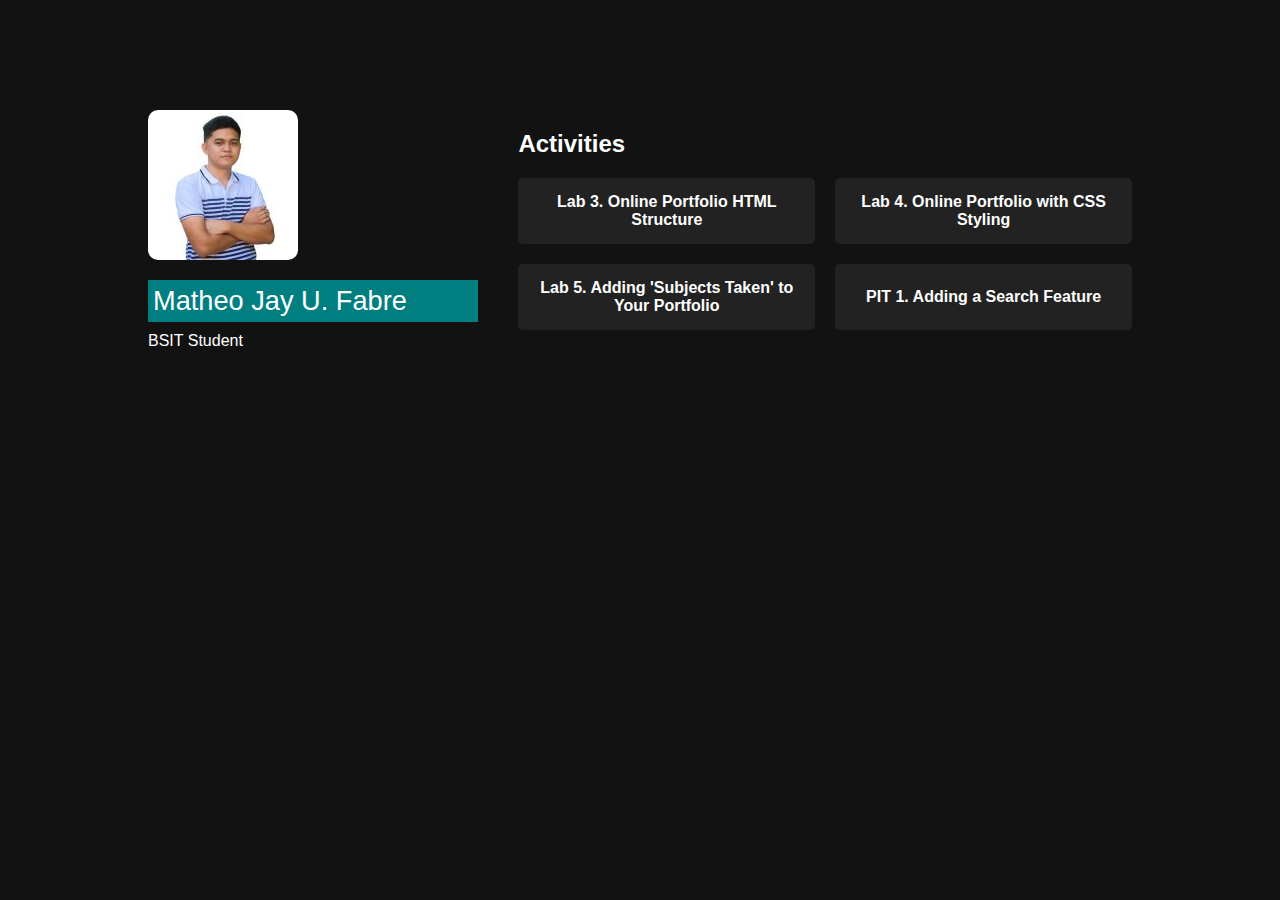
<file: index.html>
<!DOCTYPE html>
<html lang="en">
<head>
    <meta charset="UTF-8">
    <meta name="viewport" content="width=device-width, initial-scale=1.0">
    <title>Matmat Portfolio</title>
    <link rel="stylesheet" href="index.css">
</head>
<body>

    <!-- Main Container -->
    <div class="container">
        <div class="left-section">  
            <div class="profile-image">
                <img src="profile.jpg" alt="profile">
            </div>
            <div class="name">Matheo Jay U. Fabre</div>
            <div class="course">BSIT Student</div>
            <div class="bio"></div>
            <div class="Skills">
                <ul>
                </ul>
            </div>
        </div>

        <div class="right-section">
            <h2>Activities</h2>
            <div class="principles-grid">
                <a href="lab_3_html/lab_3.html" class="principle-card">Lab 3. Online Portfolio HTML Structure</a>
                <a href="lab_4_css/lab_4.html" class="principle-card">Lab 4. Online Portfolio with CSS Styling</a>
                <a href="lab_5_subjectsTaken/lab_5.html" class="principle-card">Lab 5. Adding 'Subjects Taken' to Your Portfolio</a>
                <a href="PIT_1_Search_Feature/PIT_1.html" class="principle-card">PIT 1. Adding a Search Feature</a>
            </div>
        </div>
    </div>

</body>
</html>
</file>
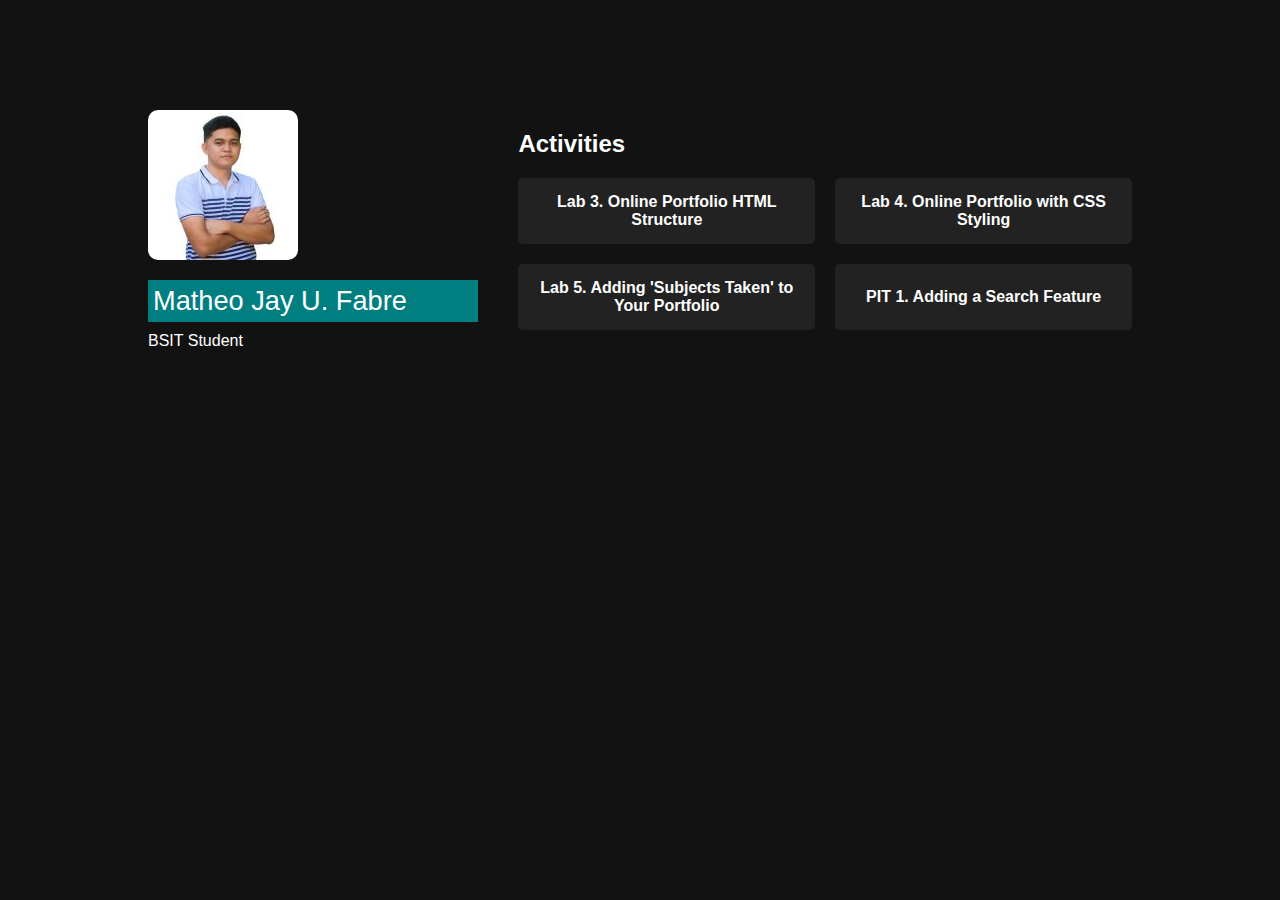
<file: landingpage.html>
<!DOCTYPE html>
<html lang="en">
<head>
    <meta charset="UTF-8">
    <meta name="viewport" content="width=device-width, initial-scale=1.0">
    <title>Matmat Portfolio</title>
    <link rel="stylesheet" href="landingpage.css">
</head>
<body>

    <!-- Main Container -->
    <div class="container">
        <div class="left-section">  
            <div class="profile-image">
                <img src="4.jpg" alt="profile">
            </div>
            <div class="name">Matheo Jay U. Fabre</div>
            <div class="course">BSIT Student</div>
            <div class="bio"></div>
            <div class="by-day">
                <ul>
                </ul>
            </div>
        </div>

        <div class="right-section">
            <h2>Activities</h2>
            <div class="principles-grid">
                <a href="./lab_3_html/lab_3.html" class="principle-card">Lab 3. Online Portfolio HTML Structure</a>
                <a href="./lab_4_css/lab_4.html" class="principle-card">Lab 4. Online Portfolio with CSS Styling</a>
                <a href="./lab_5_subjectsTaken/lab_5.html" class="principle-card">Lab 5. Adding 'Subjects Taken' to Your Portfolio</a>
                <a href="./PIT_1_Search_Feature/PIT_1.html" class="principle-card">PIT 1. Adding a Search Feature</a>
            </div>
        </div>
    </div>

</body>
</html>
</file>
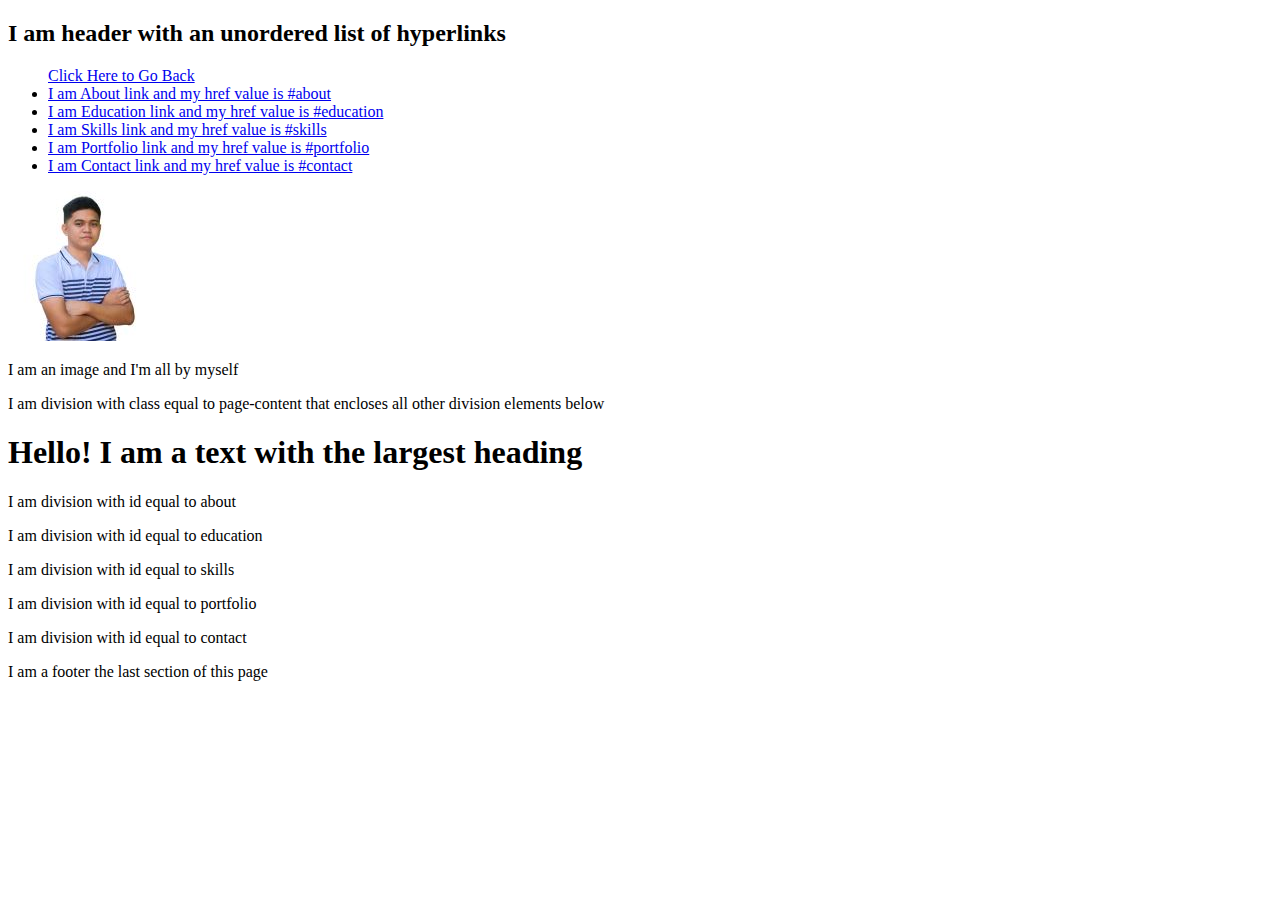
<file: lab_3_html/lab_3.html>
<!DOCTYPE html>
<html lang="en">
<head>
    <meta charset="UTF-8">
    <meta name="viewport" content="width=device-width, initial-scale=1.0">
    <title>Lab 3</title>
</head>
<body>

    <header>
        <h2>I am header with an unordered list of hyperlinks</h2>
        <ul>
            <a href="https://matmat009.github.io/App_Dev_Activites/">Click Here to Go Back</a>
            <li><a href="#about">I am About link and my href value is #about</a></li>
            <li><a href="#education">I am Education link and my href value is #education</a></li>
            <li><a href="#skills">I am Skills link and my href value is #skills</a></li>
            <li><a href="#portfolio">I am Portfolio link and my href value is #portfolio</a></li>
            <li><a href="#contact">I am Contact link and my href value is #contact</a></li>
        </ul>
    </header>   

    <section>
        <img src="profile.jpg" alt="A purple star">
        <p>I am an image and I'm all by myself</p>
    </section>

    <div class="page-content">
        <p>I am division with class equal to page-content that encloses all other division elements below</p>

        <h1>Hello! I am a text with the largest heading</h1>

        <div id="about">
            <p>I am division with id equal to about</p>
        </div>

        <div id="education">
            <p>I am division with id equal to education</p>
        </div>

        <div id="skills">
            <p>I am division with id equal to skills</p>
        </div>

        <div id="portfolio">
            <p>I am division with id equal to portfolio</p>
        </div>

        <div id="contact">
            <p>I am division with id equal to contact</p>
        </div>
    </div>

    <footer>
        <p>I am a footer the last section of this page</p>
    </footer>

</body>
</html>
</file>
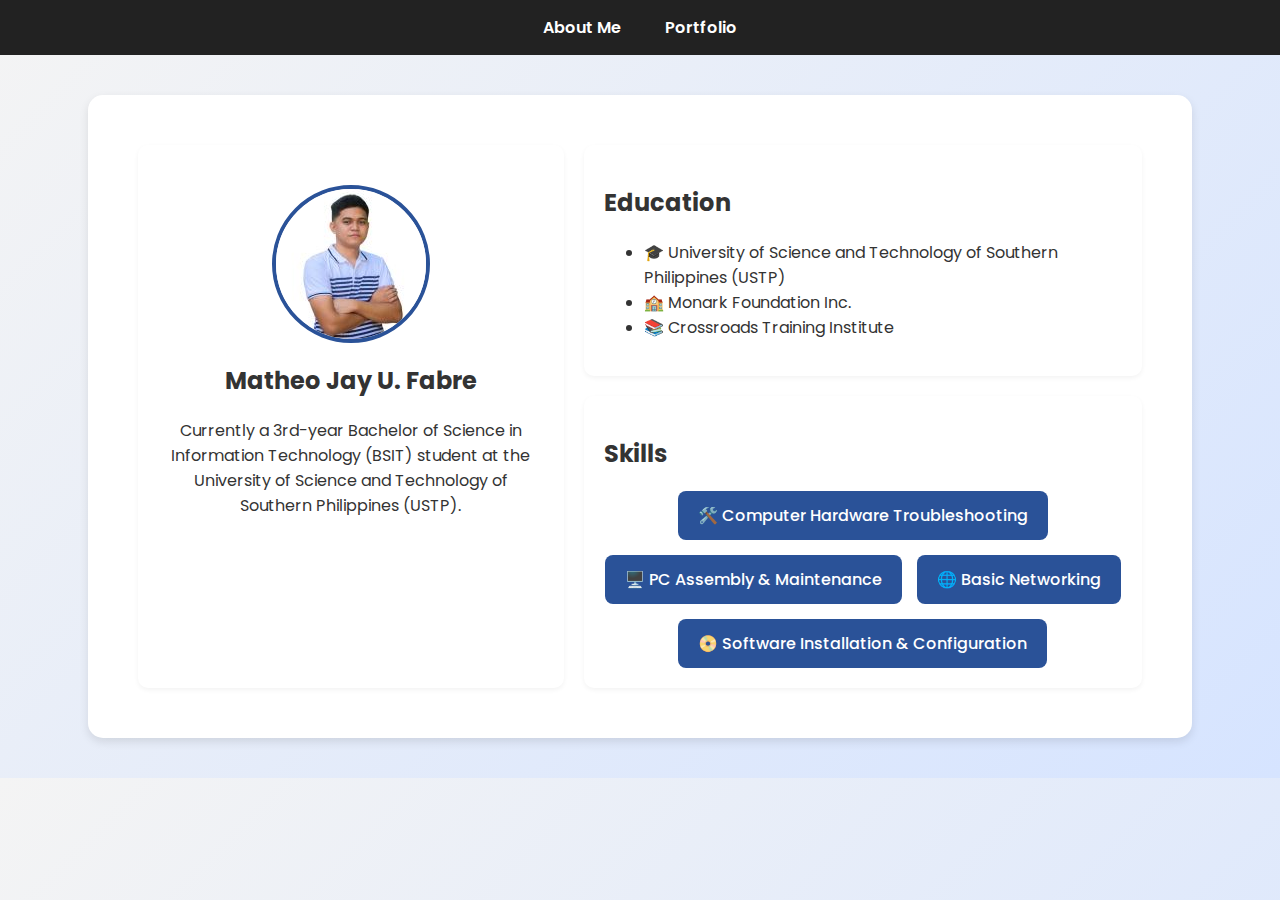
<file: lab_4_css/lab_4.html>
<!DOCTYPE html>
<html lang="en">
<head>
    <meta charset="UTF-8">
    <meta name="viewport" content="width=device-width, initial-scale=1.0">
    <title>lab 4</title>
    <link rel="stylesheet" href="lab_4.css">
    <link rel="preconnect" href="https://fonts.googleapis.com">
    <link href="https://fonts.googleapis.com/css2?family=Poppins:wght@300;400;600&display=swap" rel="stylesheet">
</head>
<body>

    <nav>
        <ul>
            <li><a href="#about">About Me</a></li>
            <li><a href="https://matmat009.github.io/App_Dev_Activites/">Portfolio</a></li>
        </ul>
    </nav>

    <section id="main-content">
        <div id="about" class="container">
            <img src="profile.jpg" alt="Profile">
            <h2>Matheo Jay U. Fabre</h2>
            <p>Currently a 3rd-year Bachelor of Science in Information Technology (BSIT) student at the University of Science and Technology of Southern Philippines (USTP).</p>        </div>

        <div id="details">
            <div id="education" class="container">
                <h2>Education</h2>
                <ul>
                    <li>🎓 University of Science and Technology of Southern Philippines (USTP)</li>
                    <li>🏫 Monark Foundation Inc.</li>
                    <li>📚 Crossroads Training Institute</li>
                </ul>
            </div>

            <div id="skills" class="container">
                <h2>Skills</h2>
                <div class="skill-list">
                    <div class="skill-card">🛠️ Computer Hardware Troubleshooting</div>
                    <div class="skill-card">🖥️ PC Assembly & Maintenance</div>
                    <div class="skill-card">🌐 Basic Networking</div>
                    <div class="skill-card">📀 Software Installation & Configuration</div>
                </div>
            </div>
        </div>
    </section>

</body>
</html>
</file>
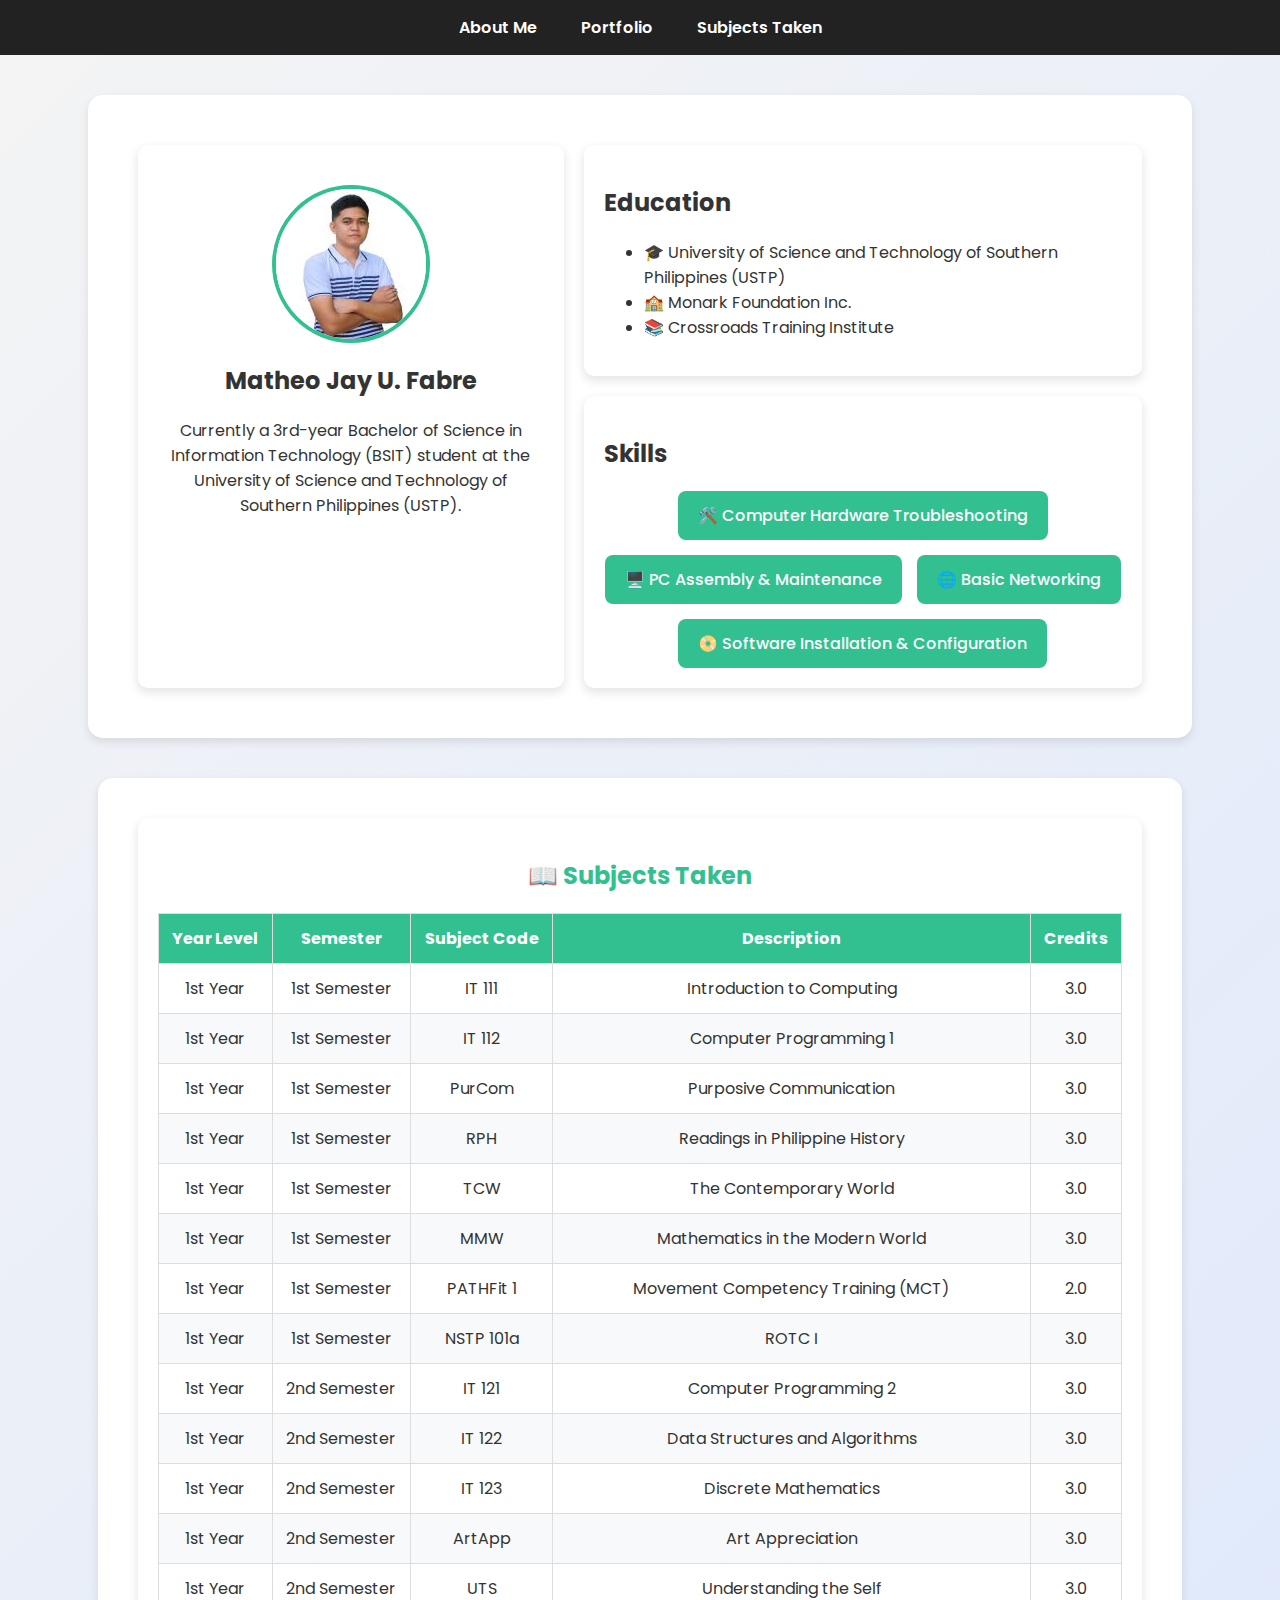
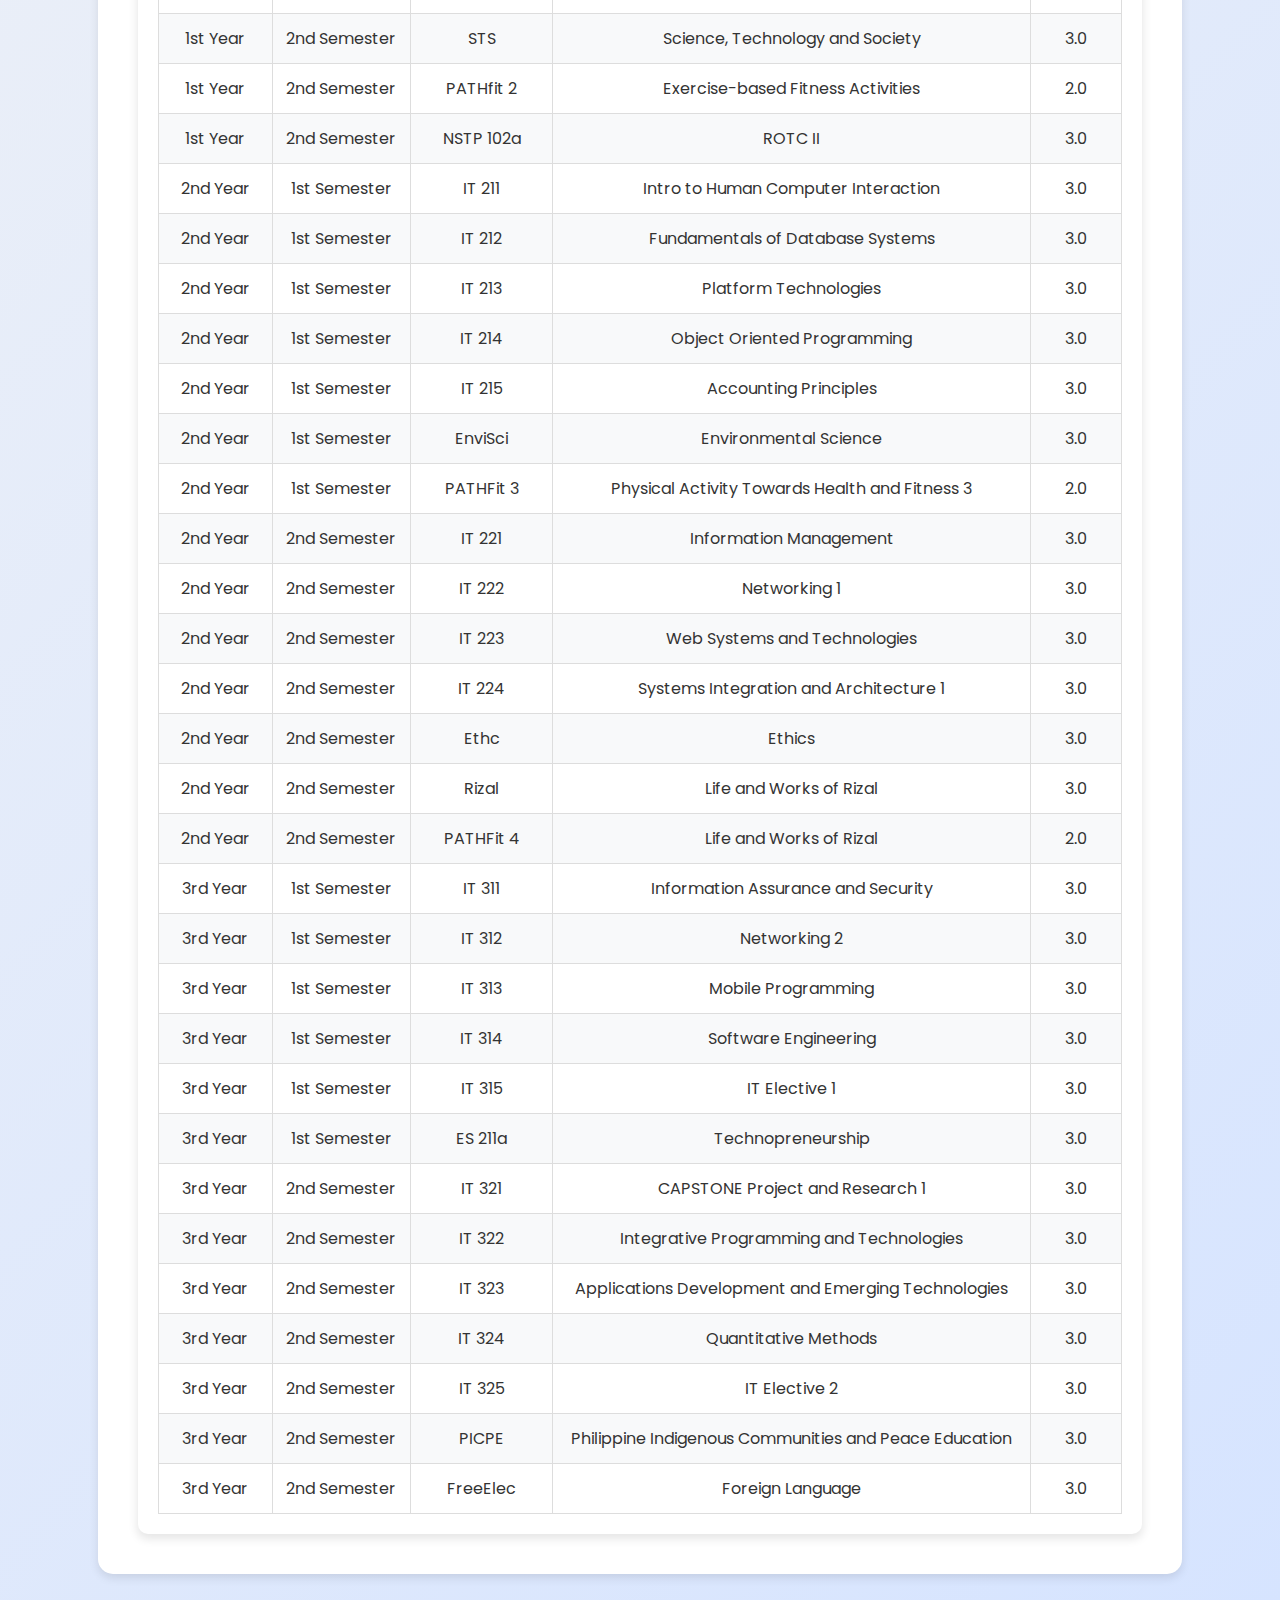
<file: lab_5_subjectsTaken/lab_5.html>
<!DOCTYPE html>
<html lang="en">
<head>
    <meta charset="UTF-8">
    <meta name="viewport" content="width=device-width, initial-scale=1.0">
    <title>lab 5</title>
    <link rel="stylesheet" href="lab_5.css">
    <link rel="preconnect" href="https://fonts.googleapis.com">
    <link href="https://fonts.googleapis.com/css2?family=Poppins:wght@300;400;600&display=swap" rel="stylesheet">
</head>
<body>

    <nav>
        <ul>
            <li><a href="#about">About Me</a></li>
            <li><a href="https://matmat009.github.io/App_Dev_Activites/">Portfolio</a></li>
            <li><a href="#subjects">Subjects Taken</a></li>
        </ul>
    </nav>

    <section id="main-content">
        <div id="about" class="container">
            <img src="profile.jpg" alt="Profile">
            <h2>Matheo Jay U. Fabre</h2>
            <p>Currently a 3rd-year Bachelor of Science in Information Technology (BSIT) student at the University of Science and Technology of Southern Philippines (USTP).</p>        
        </div>

        <div id="details">
            <div id="education" class="container">
                <h2>Education</h2>
                <ul>
                    <li>🎓 University of Science and Technology of Southern Philippines (USTP)</li>
                    <li>🏫 Monark Foundation Inc.</li>
                    <li>📚 Crossroads Training Institute</li>
                </ul>
            </div>

            <div id="skills" class="container">
                <h2>Skills</h2>
                <div class="skill-list">
                    <div class="skill-card">🛠️ Computer Hardware Troubleshooting</div>
                    <div class="skill-card">🖥️ PC Assembly & Maintenance</div>
                    <div class="skill-card">🌐 Basic Networking</div>
                    <div class="skill-card">📀 Software Installation & Configuration</div>
                </div>
            </div>
        </div>
    </section>

    <section id="subjects-container">
        <div id="subjects" class="container">
            <h2>📖 Subjects Taken</h2>
            <table id="subjects-table">
                <thead>
                    <tr>
                        <th>Year Level</th>
                        <th>Semester</th>
                        <th>Subject Code</th>
                        <th>Description</th>
                        <th>Credits</th>
                    </tr>
                </thead>
                <tbody id="subjects-body">
                </tbody>
            </table>
        </div>
    </section>

    <script src="script.js"></script>

</body>
</html>
</file>
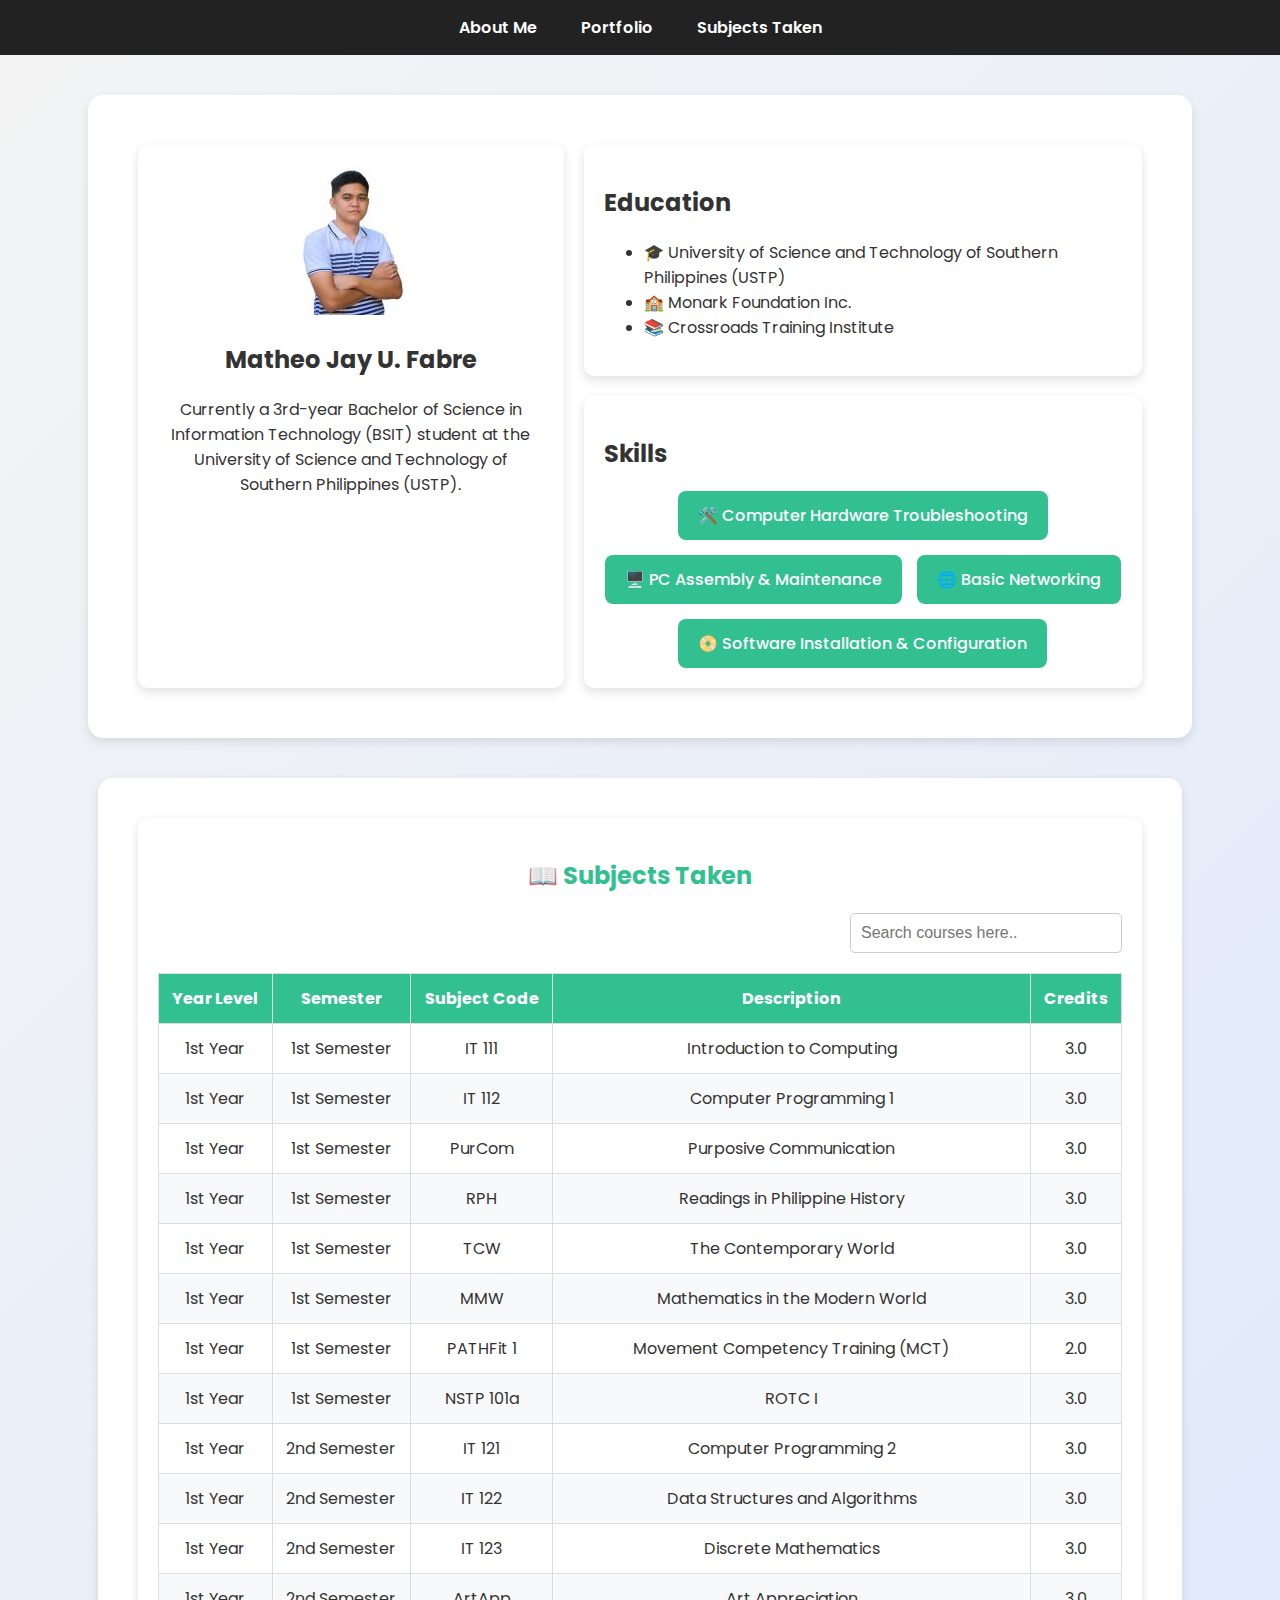
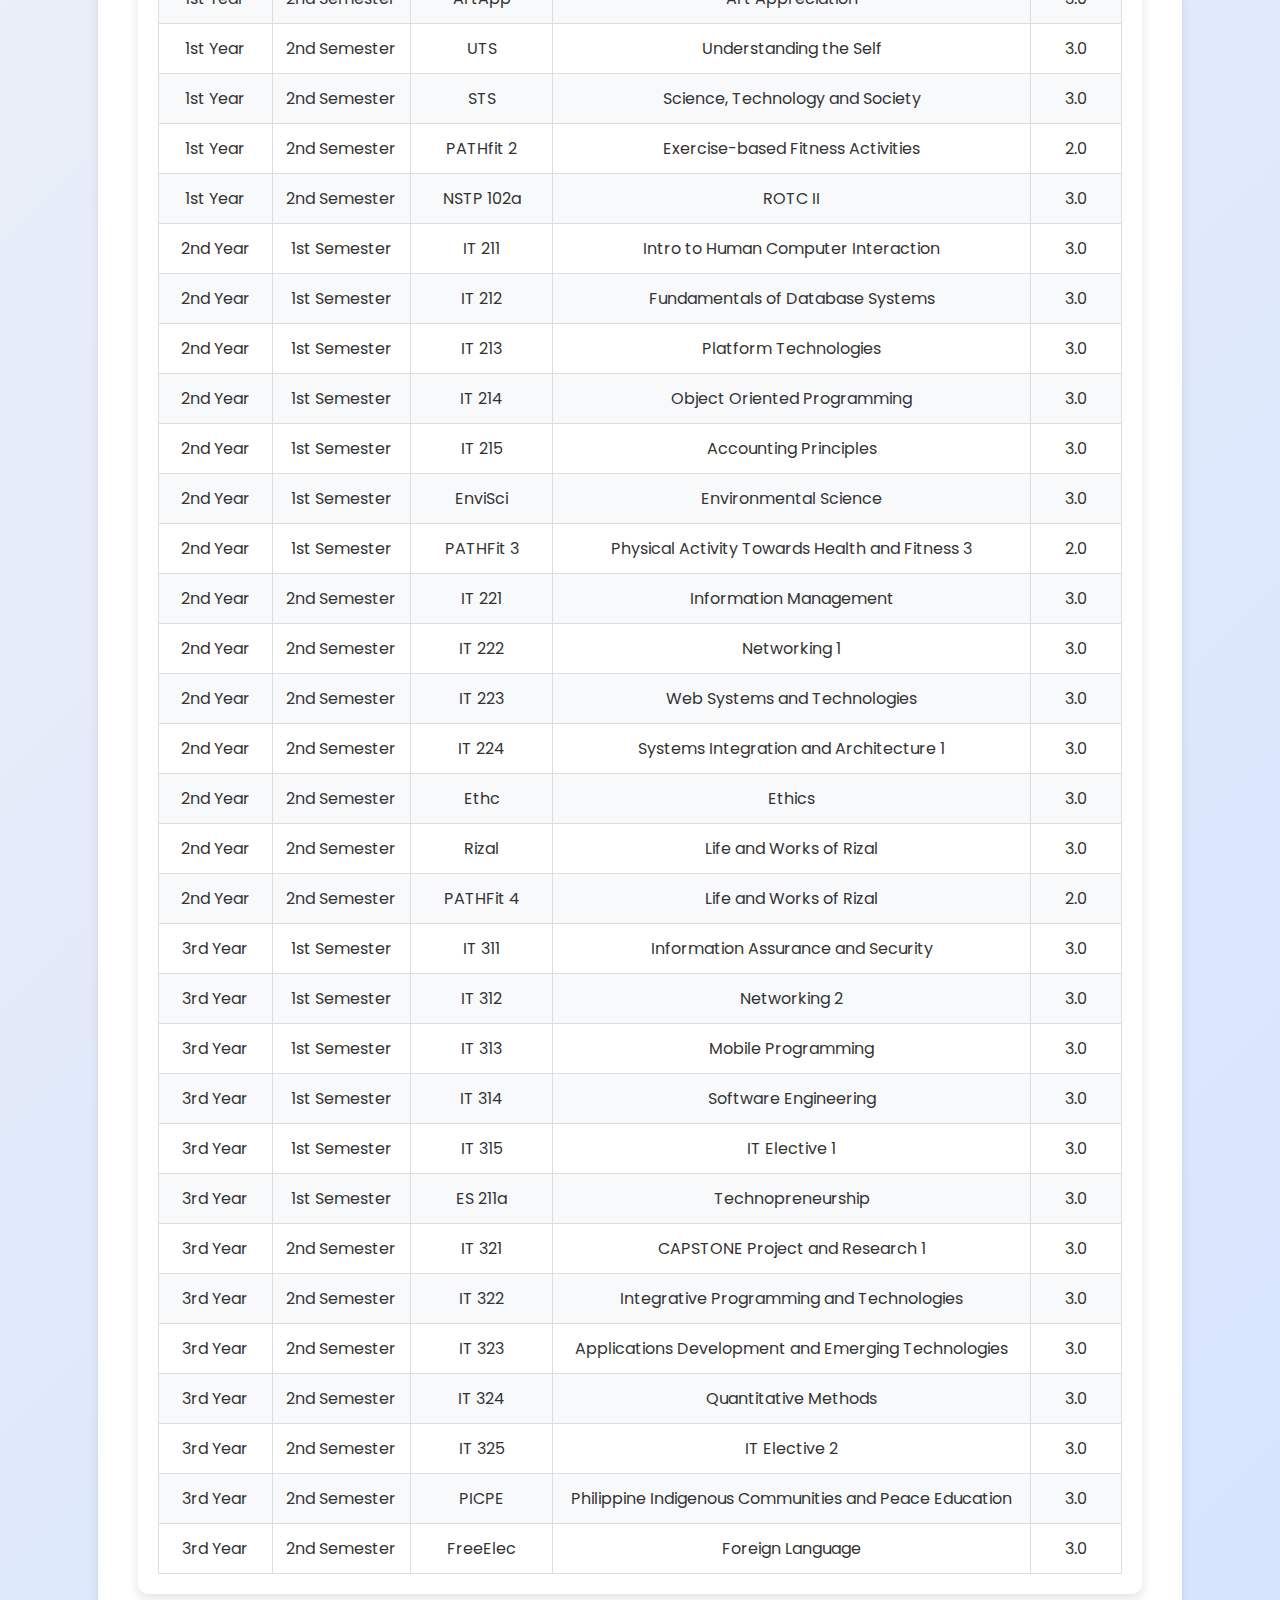
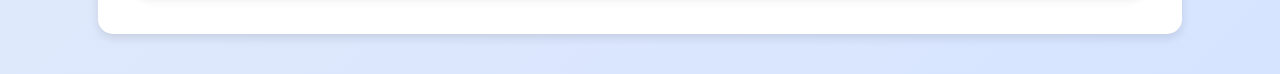
<file: PIT_1_Search_Feature/PIT_1.html>
<!DOCTYPE html>
<html lang="en">
<head>
    <meta charset="UTF-8">
    <meta name="viewport" content="width=device-width, initial-scale=1.0">
    <title>PIT 1 Search Feature</title>
    <link rel="stylesheet" href="PIT_1.css">
    <link rel="preconnect" href="https://fonts.googleapis.com">
    <link href="https://fonts.googleapis.com/css2?family=Poppins:wght@300;400;600&display=swap" rel="stylesheet">
</head>
<body>

    <nav>
        <ul>
            <li><a href="#about">About Me</a></li>
            <li><a href="https://matmat009.github.io/App_Dev_Activites/">Portfolio</a></li>
            <li><a href="#subjects">Subjects Taken</a></li>
        </ul>
    </nav>

    <section id="main-content">
        <div id="about" class="container">
            <img src="profile.jpg" alt="Profile">
            <h2>Matheo Jay U. Fabre</h2>
            <p>Currently a 3rd-year Bachelor of Science in Information Technology (BSIT) student at the University of Science and Technology of Southern Philippines (USTP).</p>        
        </div>

        <div id="details">
            <div id="education" class="container">
                <h2>Education</h2>
                <ul>
                    <li>🎓 University of Science and Technology of Southern Philippines (USTP)</li>
                    <li>🏫 Monark Foundation Inc.</li>
                    <li>📚 Crossroads Training Institute</li>
                </ul>
            </div>

            <div id="skills" class="container">
                <h2>Skills</h2>
                <div class="skill-list">
                    <div class="skill-card">🛠️ Computer Hardware Troubleshooting</div>
                    <div class="skill-card">🖥️ PC Assembly & Maintenance</div>
                    <div class="skill-card">🌐 Basic Networking</div>
                    <div class="skill-card">📀 Software Installation & Configuration</div>
                </div>
            </div>
        </div>
    </section>

    <section id="subjects-container">
        <div id="subjects" class="container">
            <h2>📖 Subjects Taken</h2>

            <div id="search-container">
                <input type="text" id="search-input" placeholder="Search courses here..">
            </div>

            <table id="subjects-table">
                <thead>
                    <tr>
                        <th>Year Level</th>
                        <th>Semester</th>
                        <th>Subject Code</th>
                        <th>Description</th>
                        <th>Credits</th>
                    </tr>
                </thead>
                <tbody id="subjects-body">
                </tbody>
            </table>
        </div>
    </section>

    <script src="script.js"></script>
</file>
<file: index.css>
/* General Page Styles */
body {
    font-family: sans-serif;
    background-color: #121212;
    color: #fff;
    margin: 0;
    padding: 0;
    display: flex;
    justify-content: center;
    align-items: flex-start;
    min-height: 100vh;
}

/* Main Container */
.container {
    display: flex;
    width: 80%;
    max-width: 1200px;
    margin: 20px;
    margin-top: 90px;
}

/* Left Section (Fixed Profile) */
.left-section {
    width: 35%;
    padding: 20px;
    position: sticky;
    top: 20px; /* Adjusted since navbar is removed */
    height: fit-content;
    text-align: justify;
}

/* Right Section (Scrollable) */
.right-section {
    width: 65%;
    padding: 20px;
}

/* Profile Image */
.profile-image {
    width: 150px;
    height: 150px;
    border-radius: 10px;
    overflow: hidden;
    margin-bottom: 20px;
}

.profile-image img {
    width: 100%;
    height: auto;
    display: block;
}

/* Name Styling */
.name {
    font-size: 1.7em;
    margin-bottom: 10px;
    background-color: #007e80;
    padding: 5px;
}

/* Location & Bio */
.course, .bio {
    font-size: 1em;
    margin-bottom: 20px;
}

/* By-Day Section */
.skills {
    font-size: 1em;
}

.skills ul {
    padding-left: 20px;
}

/* Principles Grid */
/* Principles Grid */
.principles-grid {
    display: grid;
    grid-template-columns: repeat(2, 1fr); /* Keeps grid layout */
    gap: 20px;
    margin-bottom: 30px;
}

/* Principle Cards - Clickable */
.principle-card {
    background-color: #222;
    padding: 15px;
    border-radius: 5px;
    text-decoration: none; /* Removes underline */
    color: #fff; /* Ensures text remains visible */
    text-align: center;
    font-weight: bold;
    transition: background-color 0.3s ease, transform 0.2s ease;
    display: flex;
    justify-content: center;
    align-items: center;
}

/* Hover Effect */
.principle-card:hover {
    background-color: #007e80; /* Changes color on hover */
    transform: scale(1.05); /* Slight enlargement */
}

/* Ensures the whole card is clickable */
.principle-card a {
    text-decoration: none;
    color: inherit;
    width: 100%;
    height: 100%;
    display: flex;
    justify-content: center;
    align-items: center;
}


/* Headings */
h2 {
    font-size: 1.5em;
    margin-bottom: 20px;
}
</file>
<file: landingpage.css>
/* General Page Styles */
body {
    font-family: sans-serif;
    background-color: #121212;
    color: #fff;
    margin: 0;
    padding: 0;
    display: flex;
    justify-content: center;
    align-items: flex-start;
    min-height: 100vh;
}

/* Main Container */
.container {
    display: flex;
    width: 80%;
    max-width: 1200px;
    margin: 20px;
    margin-top: 90px;
}

/* Left Section (Fixed Profile) */
.left-section {
    width: 35%;
    padding: 20px;
    position: sticky;
    top: 20px; /* Adjusted since navbar is removed */
    height: fit-content;
    text-align: justify;
}

/* Right Section (Scrollable) */
.right-section {
    width: 65%;
    padding: 20px;
}

/* Profile Image */
.profile-image {
    width: 150px;
    height: 150px;
    border-radius: 10px;
    overflow: hidden;
    margin-bottom: 20px;
}

.profile-image img {
    width: 100%;
    height: auto;
    display: block;
}

/* Name Styling */
.name {
    font-size: 1.7em;
    margin-bottom: 10px;
    background-color: #007e80;
    padding: 5px;
}

/* Location & Bio */
.course, .bio {
    font-size: 1em;
    margin-bottom: 20px;
}

/* By-Day Section */
.by-day {
    font-size: 1em;
}

.by-day ul {
    padding-left: 20px;
}

/* Principles Grid */
/* Principles Grid */
.principles-grid {
    display: grid;
    grid-template-columns: repeat(2, 1fr); /* Keeps grid layout */
    gap: 20px;
    margin-bottom: 30px;
}

/* Principle Cards - Clickable */
.principle-card {
    background-color: #222;
    padding: 15px;
    border-radius: 5px;
    text-decoration: none; /* Removes underline */
    color: #fff; /* Ensures text remains visible */
    text-align: center;
    font-weight: bold;
    transition: background-color 0.3s ease, transform 0.2s ease;
    display: flex;
    justify-content: center;
    align-items: center;
}

/* Hover Effect */
.principle-card:hover {
    background-color: #007e80; /* Changes color on hover */
    transform: scale(1.05); /* Slight enlargement */
}

/* Ensures the whole card is clickable */
.principle-card a {
    text-decoration: none;
    color: inherit;
    width: 100%;
    height: 100%;
    display: flex;
    justify-content: center;
    align-items: center;
}


/* Headings */
h2 {
    font-size: 1.5em;
    margin-bottom: 20px;
}
</file>
<file: lab_4_css/lab_4.css>
body {
    font-family: 'Poppins', sans-serif;
    margin: 0;
    padding: 0;
    background: linear-gradient(135deg, #f4f4f4, #d6e4ff);
    color: #333;
    scroll-behavior: smooth;
}

nav {
    background-color: #222;
    text-align: center;
    padding: 15px 0;
    position: sticky;
    top: 0;
    z-index: 100;
}

nav ul {
    list-style: none;
    padding: 0;
    margin: 0;
}

nav ul li {
    display: inline;
    margin: 0 20px;
}

nav ul li a {
    text-decoration: none;
    color: white;
    font-weight: 600;
    font-size: 16px;
    transition: color 0.3s;
}

nav ul li a:hover {
    color: #ffcc00;
}

#main-content {
    background-color: white;
    margin: 40px auto;
    padding: 40px;
    width: 80%;
    border-radius: 15px;
    box-shadow: 0 4px 10px rgba(0, 0, 0, 0.1);
    display: flex;
}

#about {
    width: 40%;
    text-align: center;
}

#details {
    width: 60%;
    display: flex;
    flex-direction: column;
}

.container {
    padding: 20px;
    margin: 10px;
    border-radius: 10px;
    box-shadow: 0 2px 5px rgba(0, 0, 0, 0.05);
}

#main-content img {
    display: block;
    margin: 20px auto;
    border-radius: 50%;
    width: 150px;
    height: 150px;
    border: 4px solid #2a5298;
}

.skill-list {
    display: flex;
    flex-wrap: wrap;
    justify-content: center;
    gap: 15px;
    margin-top: 20px;
}

.skill-card {
    background: #2a5298;
    color: white;
    padding: 12px 20px;
    border-radius: 8px;
    font-weight: 500;
    transition: transform 0.3s ease-in-out;
}

.skill-card:hover {
    transform: translateY(-5px);
    background: #1e3c72;
}

#main-content:hover {
    transform: scale(1.02);
    transition: transform 0.3s ease-in-out, box-shadow 0.3s ease-in-out;
    box-shadow: 0 6px 15px rgba(0, 0, 0, 0.15);
    background-color: #eef2ff;
}
</file>
<file: lab_5_subjectsTaken/lab_5.css>
body {
    font-family: 'Poppins', sans-serif;
    margin: 0;
    padding: 0;
    background: linear-gradient(135deg, #f4f4f4, #d6e4ff);
    color: #333;
    scroll-behavior: smooth;
}

nav {
    background-color: #222;
    text-align: center;
    padding: 15px 0;
    position: sticky;
    top: 0;
    z-index: 100;
}

nav ul {
    list-style: none;
    padding: 0;
    margin: 0;
}

nav ul li {
    display: inline;
    margin: 0 20px;
}

nav ul li a {
    text-decoration: none;
    color: white;
    font-weight: 600;
    font-size: 16px;
    transition: color 0.3s;
}

nav ul li a:hover {
    color: #ffcc00;
}

#main-content {
    background-color: white;
    margin: 40px auto;
    padding: 40px;
    width: 80%;
    border-radius: 15px;
    box-shadow: 0 4px 10px rgba(0, 0, 0, 0.1);
    display: flex;
}

#about {
    width: 40%;
    text-align: center;
}

#details {
    width: 60%;
    display: flex;
    flex-direction: column;
}

.container {
    padding: 20px;
    margin: 10px;
    border-radius: 10px;
    box-shadow: 0 4px 10px 1px rgba(0, 0, 0, 0.1);
}

#main-content img {
    display: block;
    margin: 20px auto;
    border-radius: 50%;
    width: 150px;
    height: 150px;
    border: 4px solid #33c091;
}

.skill-list {
    display: flex;
    flex-wrap: wrap;
    justify-content: center;
    gap: 15px;
    margin-top: 20px;
}

.skill-card {
    background: #33c091;
    color: white;
    padding: 12px 20px;
    border-radius: 8px;
    font-weight: 500;
    transition: transform 0.3s ease-in-out;
}

.skill-card:hover {
    transform: translateY(-5px);
    background: #1e3c72;
}

#main-content:hover {
    transform: scale(1.02);
    transition: transform 0.3s ease-in-out, box-shadow 0.3s ease-in-out;
    box-shadow: 0 6px 15px rgba(0, 0, 0, 0.15);
    background-color: #eef2ff;
}

#subjects-container {
    width: 80%;
    margin: 40px auto;
    padding: 30px;
    background: white;
    border-radius: 15px;
    box-shadow: 0 4px 10px rgba(0, 0, 0, 0.1);
    text-align: center;
    cursor: pointer;
}

#subjects h2 {
    color: #33c091;
    font-size: 24px;
    margin-bottom: 20px;
}

#subjects-table {
    width: 100%;
    border-collapse: collapse;
    margin-top: 20px;
}

#subjects-table th, #subjects-table td {
    padding: 12px;
    border: 1px solid #ddd;
    text-align: center;
}

#subjects-table th {
    background: #33c091;
    color: white;
}

#subjects-table tr:nth-child(even) {
    background: #f8f9fa;
}

#subjects-table tr:hover {
    background: #eef2ff;
    transition: background 0.3s ease-in-out;
}
</file>
<file: PIT_1_Search_Feature/PIT_1.css>
body {
    font-family: 'Poppins', sans-serif;
    margin: 0;
    padding: 0;
    background: linear-gradient(135deg, #f4f4f4, #d6e4ff);
    color: #333;
    scroll-behavior: smooth;
}

/* Navigation Bar */
nav {
    background-color: #222;
    text-align: center;
    padding: 15px 0;
    position: sticky;
    top: 0;
    z-index: 100;
}

nav ul {
    list-style: none;
    padding: 0;
    margin: 0;
}

nav ul li {
    display: inline;
    margin: 0 20px;
}

nav ul li a {
    text-decoration: none;
    color: white;
    font-weight: 600;
    font-size: 16px;
    transition: color 0.3s;
}

nav ul li a:hover {
    color: #ffcc00;
}

#main-content {
    background-color: white;
    margin: 40px auto;
    padding: 40px;
    width: 80%;
    border-radius: 15px;
    box-shadow: 0 4px 10px rgba(0, 0, 0, 0.1);
    display: flex;
}

#about {
    width: 40%;
    text-align: center;
}

#details {
    width: 60%;
    display: flex;
    flex-direction: column;
}

.container {
    padding: 20px;
    margin: 10px;
    border-radius: 10px;
    box-shadow: 0 4px 10px 1px rgba(0, 0, 0, 0.1);
}

/* Skills */
.skill-list {
    display: flex;
    flex-wrap: wrap;
    justify-content: center;
    gap: 15px;
    margin-top: 20px;
}

.skill-card {
    background: #33c091;
    color: white;
    padding: 12px 20px;
    border-radius: 8px;
    font-weight: 500;
    transition: transform 0.3s ease-in-out;
}

.skill-card:hover {
    transform: translateY(-5px);
    background: #1e3c72;
}

#subjects-container {
    width: 80%;
    margin: 40px auto;
    padding: 30px;
    background: white;
    border-radius: 15px;
    box-shadow: 0 4px 10px rgba(0, 0, 0, 0.1);
    text-align: center;
}

#subjects h2 {
    color: #33c091;
    font-size: 24px;
    margin-bottom: 20px;
}

#search-container {
    text-align: right;
    margin-bottom: 15px;
}

#search-input {
    padding: 10px;
    width: 250px;
    border: 1px solid #ccc;
    border-radius: 5px;
    font-size: 16px;
}

#subjects-table {
    width: 100%;
    border-collapse: collapse;
    margin-top: 20px;
}

#subjects-table th, #subjects-table td {
    padding: 12px;
    border: 1px solid #ddd;
    text-align: center;
}

#subjects-table th {
    background: #33c091;
    color: white;
}

#subjects-table tr:nth-child(even) {
    background: #f8f9fa;
}

#subjects-table tr:hover {
    background: #eef2ff;
    transition: background 0.3s ease-in-out;
}
</file>
